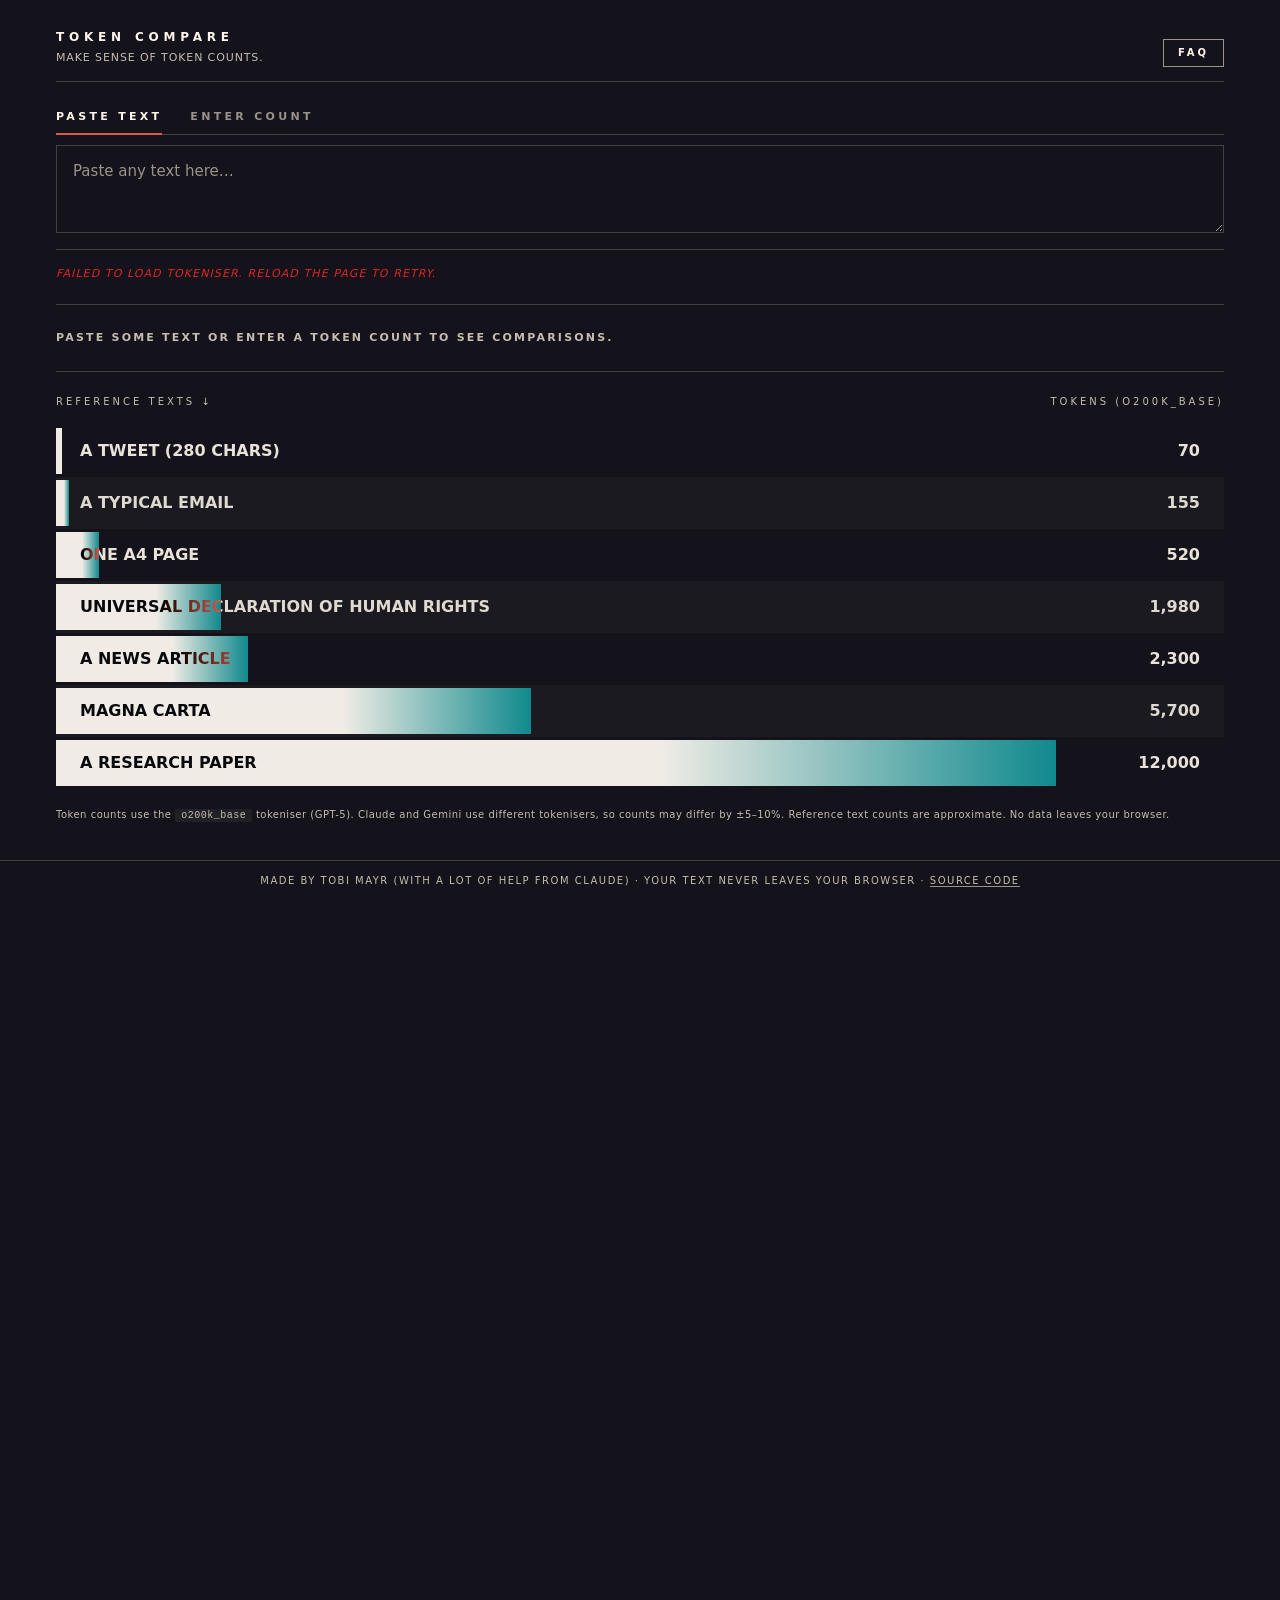
<file: index.html>
<!doctype html>
<html lang="en">
<head>
  <meta charset="utf-8" />
  <meta name="viewport" content="width=device-width, initial-scale=1" />
  <title>Token Compare: make sense of token counts</title>
  <meta name="description" content="Compare token counts to familiar texts. Paste any text or enter a number, and see what it adds up to in tweets, Harry Potter books, and Wikipedias." />
  <link rel="canonical" href="https://token-compare.com/" />

  <!-- Open Graph / Facebook -->
  <meta property="og:type" content="website" />
  <meta property="og:url" content="https://token-compare.com/" />
  <meta property="og:title" content="Token Compare: make sense of token counts" />
  <meta property="og:description" content="Paste any text or enter a token count, and see what it adds up to in tweets, Harry Potter books, and Wikipedias." />
  <meta property="og:image" content="https://token-compare.com/tokencompare.png" />
  <meta property="og:image:width" content="1200" />
  <meta property="og:image:height" content="630" />
  <meta property="og:image:alt" content="Token Compare app showing a token count compared to familiar reference texts on a horizontal bar chart." />

  <!-- Twitter / X -->
  <meta name="twitter:card" content="summary_large_image" />
  <meta name="twitter:title" content="Token Compare: make sense of token counts" />
  <meta name="twitter:description" content="Paste any text or enter a token count, and see what it adds up to in tweets, Harry Potter books, and Wikipedias." />
  <meta name="twitter:image" content="https://token-compare.com/tokencompare.png" />

  <link rel="icon" href="data:image/svg+xml,<svg xmlns=%22http://www.w3.org/2000/svg%22 viewBox=%220 0 100 100%22><text y=%22.9em%22 font-size=%2290%22>%F0%9F%93%8F</text></svg>" />
  <link rel="stylesheet" href="style.css" />

  <script type="application/ld+json">
  {
    "@context": "https://schema.org",
    "@type": "WebApplication",
    "name": "Token Compare",
    "url": "https://token-compare.com/",
    "description": "Compare token counts to familiar texts. Paste any text or enter a number, and see what it adds up to in tweets, Harry Potter books, and Wikipedias.",
    "applicationCategory": "DeveloperApplication",
    "operatingSystem": "Any",
    "browserRequirements": "Requires JavaScript",
    "offers": {
      "@type": "Offer",
      "price": "0",
      "priceCurrency": "EUR"
    },
    "author": {
      "@type": "Person",
      "name": "Tobi Mayr"
    }
  }
  </script>
  <!-- Privacy-friendly analytics by Plausible -->
  <script async src="https://plausible.io/js/pa-c5-wklmhSNoTqLGx3rVY_.js"></script>
  <script>
    window.plausible = window.plausible || function() { (window.plausible.q = window.plausible.q || []).push(arguments) }, plausible.init = plausible.init || function(i) { plausible.o = i || {} };
    plausible.init()
  </script>
</head>
<body>
  <div class="scroll-stage">
    <main class="main-view" aria-label="Token comparison tool">
      <header class="site-header">
        <div>
          <h1>Token Compare</h1>
          <p class="tagline">Make sense of token counts.</p>
        </div>
        <nav class="site-header-nav">
          <button class="share-btn" id="share-btn" type="button" hidden aria-label="Copy a shareable link to this view">Share link <span class="share-btn-arrow" aria-hidden="true">→</span></button>
          <a href="/faq/">FAQ</a>
        </nav>
      </header>
      <section class="inputs">
        <div class="tabs" role="tablist">
          <button class="tab is-active" role="tab" aria-selected="true" data-mode="paste">Paste text</button>
          <button class="tab" role="tab" aria-selected="false" data-mode="count">Enter count</button>
        </div>

        <div class="tab-panel" data-panel="paste">
          <textarea
            id="paste-input"
            placeholder="Paste any text here…"
            aria-label="Text to tokenise"
            spellcheck="false"
            autocomplete="off"
          ></textarea>
        </div>

        <div class="tab-panel is-hidden" data-panel="count">
          <input
            id="count-input"
            type="text"
            inputmode="numeric"
            placeholder="e.g. 5000"
            aria-label="Token count"
            autocomplete="off"
          />
          <p class="count-hint">Enter a token count directly. Useful for things like API spend.</p>
        </div>

        <div class="stats-row">
          <p class="stats" id="stats" aria-live="polite">
            <span class="stats-loading">Loading tokeniser…</span>
          </p>
        </div>
      </section>

      <section class="output">
        <div class="comparison" id="comparison" aria-live="polite">
          <div class="comparison-empty" id="comparison-empty">Paste some text or enter a token count to see comparisons.</div>
          <div class="comparison-content" id="comparison-content" hidden>
            That's about
            <span class="comparison-num" id="comparison-num-primary"></span>
            <button class="ref-chip" id="ref-chip-primary" type="button" data-target="primary" aria-haspopup="listbox" aria-expanded="false"><span class="ref-chip-label" id="ref-chip-label-primary"></span><span class="ref-chip-arrow" aria-hidden="true">▾</span></button><span class="comparison-secondary" id="comparison-secondary">, or
            <span class="comparison-num" id="comparison-num-secondary"></span>
            <button class="ref-chip" id="ref-chip-secondary" type="button" data-target="secondary" aria-haspopup="listbox" aria-expanded="false"><span class="ref-chip-label" id="ref-chip-label-secondary"></span><span class="ref-chip-arrow" aria-hidden="true">▾</span></button></span>.
          </div>
        </div>
      </section>

      <section class="chart-section" aria-label="Reference texts comparison">
        <div class="chart-meta" aria-hidden="true">
          <span>Reference texts ↓</span>
          <span>Tokens (o200k_base)</span>
        </div>
        <ol class="bars" id="bars"></ol>
        <p class="disclaimer">
          Token counts use the <code>o200k_base</code> tokeniser (GPT-5).
          Claude and Gemini use different tokenisers, so counts may differ by ±5–10%.
          Reference text counts are approximate. No data leaves your browser.
        </p>
      </section>
    </main>

    <div class="scroll-driver" id="scroll-driver" aria-hidden="true"></div>
  </div>

  <footer class="site-footer">
    <p>Made by Tobi Mayr (with a lot of help from Claude) · your text never leaves your browser · <a href="https://github.com/TobiMayr/tokencompare" target="_blank" rel="noopener noreferrer">source code</a></p>
  </footer>

  <div class="ref-popover" id="ref-popover" role="listbox" aria-hidden="true" aria-label="Choose a reference text">
    <div class="ref-popover-header">Choose a reference text</div>
    <ul class="ref-list" id="ref-list"></ul>
  </div>

  <script type="module" src="app.js"></script>
</body>
</html>
</file>
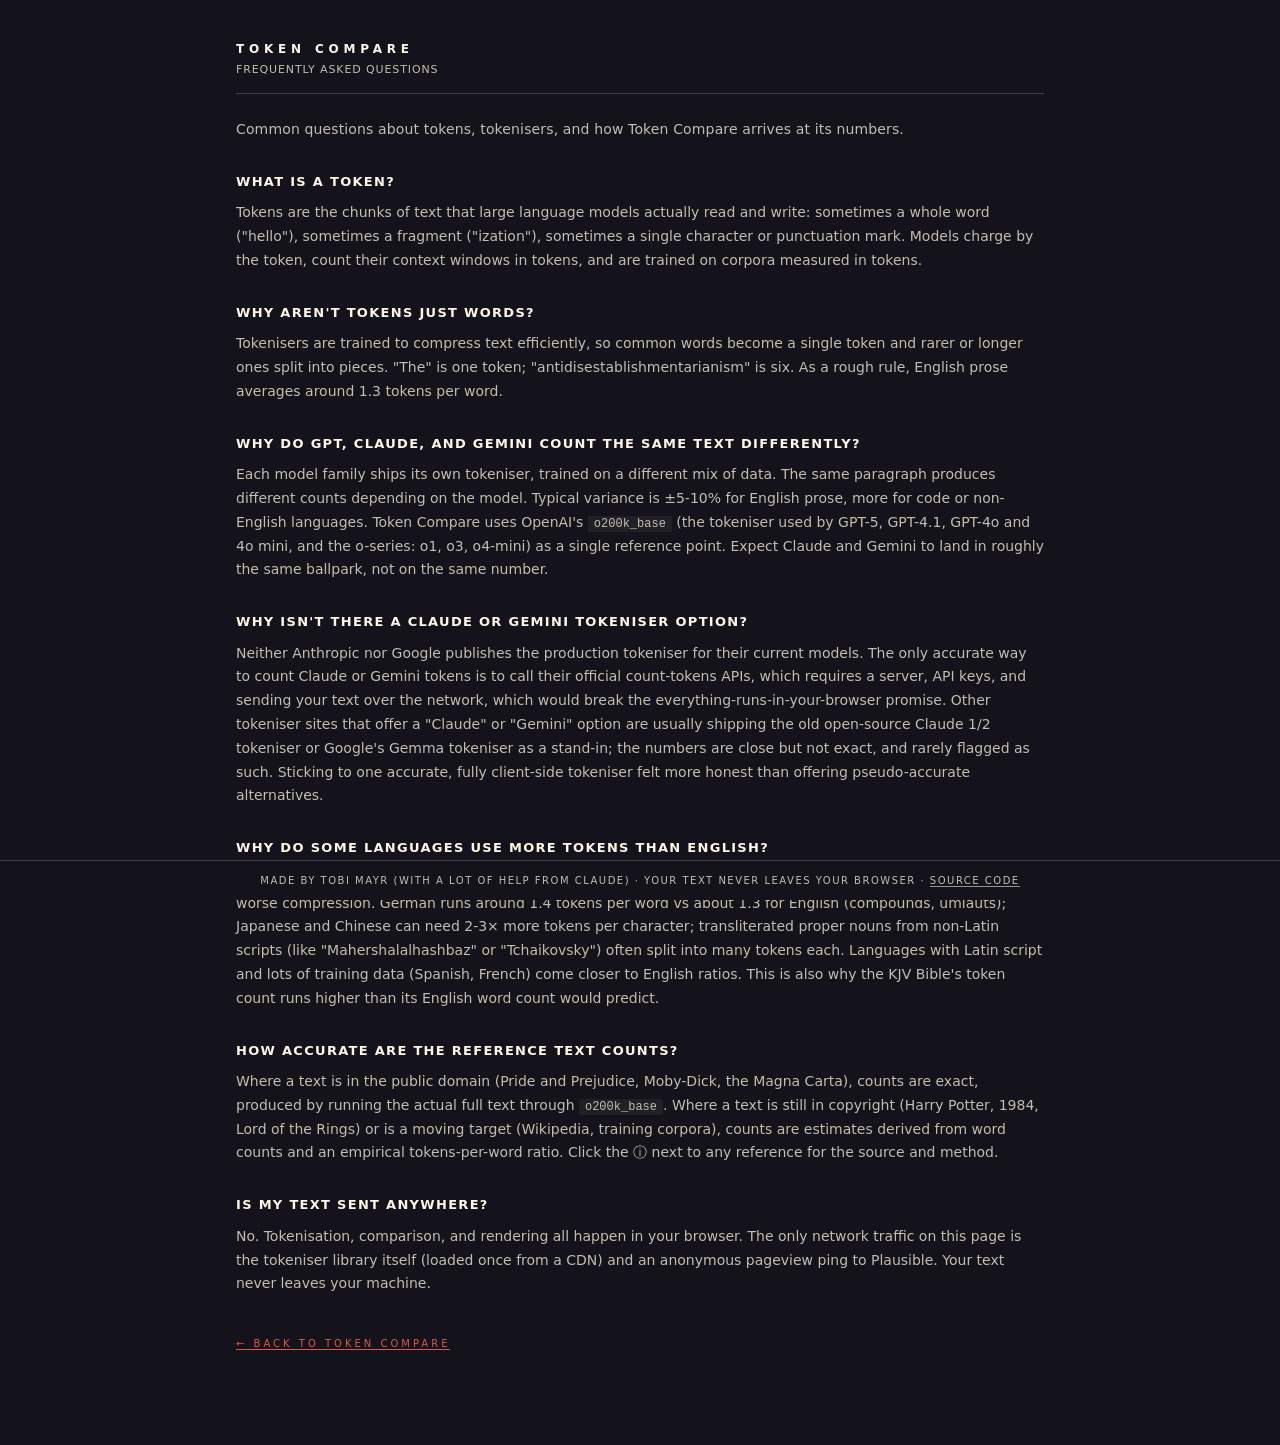
<file: faq/index.html>
<!doctype html>
<html lang="en">
<head>
  <meta charset="utf-8" />
  <meta name="viewport" content="width=device-width, initial-scale=1" />
  <title>FAQ | Token Compare</title>
  <meta name="description" content="Frequently asked questions about tokens, tokenisers, and how Token Compare's reference numbers are calculated." />
  <link rel="canonical" href="https://token-compare.com/faq/" />

  <!-- Open Graph / Facebook -->
  <meta property="og:type" content="website" />
  <meta property="og:url" content="https://token-compare.com/faq/" />
  <meta property="og:title" content="FAQ | Token Compare" />
  <meta property="og:description" content="Common questions about tokens, tokenisers, and how Token Compare arrives at its numbers." />
  <meta property="og:image" content="https://token-compare.com/tokencompare.png" />
  <meta property="og:image:width" content="1200" />
  <meta property="og:image:height" content="630" />
  <meta property="og:image:alt" content="Token Compare app showing a token count compared to familiar reference texts on a horizontal bar chart." />

  <!-- Twitter / X -->
  <meta name="twitter:card" content="summary_large_image" />
  <meta name="twitter:title" content="FAQ | Token Compare" />
  <meta name="twitter:description" content="Common questions about tokens, tokenisers, and how Token Compare arrives at its numbers." />
  <meta name="twitter:image" content="https://token-compare.com/tokencompare.png" />

  <link rel="icon" href="data:image/svg+xml,<svg xmlns=%22http://www.w3.org/2000/svg%22 viewBox=%220 0 100 100%22><text y=%22.9em%22 font-size=%2290%22>%F0%9F%93%8F</text></svg>" />
  <link rel="stylesheet" href="../style.css" />

  <script type="application/ld+json">
  {
    "@context": "https://schema.org",
    "@type": "FAQPage",
    "mainEntity": [
      {
        "@type": "Question",
        "name": "What is a token?",
        "acceptedAnswer": {
          "@type": "Answer",
          "text": "Tokens are the chunks of text that large language models actually read and write: sometimes a whole word ('hello'), sometimes a fragment ('ization'), sometimes a single character or punctuation mark. Models charge by the token, count their context windows in tokens, and are trained on corpora measured in tokens."
        }
      },
      {
        "@type": "Question",
        "name": "Why aren't tokens just words?",
        "acceptedAnswer": {
          "@type": "Answer",
          "text": "Tokenisers are trained to compress text efficiently, so common words become a single token and rarer or longer ones split into pieces. 'The' is one token; 'antidisestablishmentarianism' is six. As a rough rule, English prose averages around 1.3 tokens per word."
        }
      },
      {
        "@type": "Question",
        "name": "Why do GPT, Claude, and Gemini count the same text differently?",
        "acceptedAnswer": {
          "@type": "Answer",
          "text": "Each model family ships its own tokeniser, trained on a different mix of data. The same paragraph produces different counts depending on the model. Typical variance is ±5-10% for English prose, more for code or non-English languages. Token Compare uses OpenAI's o200k_base (the tokeniser used by GPT-5, GPT-4.1, GPT-4o and 4o mini, and the o-series: o1, o3, o4-mini) as a single reference point. Expect Claude and Gemini to land in roughly the same ballpark, not on the same number."
        }
      },
      {
        "@type": "Question",
        "name": "Why isn't there a Claude or Gemini tokeniser option?",
        "acceptedAnswer": {
          "@type": "Answer",
          "text": "Neither Anthropic nor Google publishes the production tokeniser for their current models. The only accurate way to count Claude or Gemini tokens is to call their official count-tokens APIs, which requires a server, API keys, and sending your text over the network, which would break the everything-runs-in-your-browser promise. Other tokeniser sites that offer a 'Claude' or 'Gemini' option are usually shipping the old open-source Claude 1/2 tokeniser or Google's Gemma tokeniser as a stand-in; the numbers are close but not exact, and rarely flagged as such. Sticking to one accurate, fully client-side tokeniser felt more honest than offering pseudo-accurate alternatives."
        }
      },
      {
        "@type": "Question",
        "name": "Why do some languages use more tokens than English?",
        "acceptedAnswer": {
          "@type": "Answer",
          "text": "Most production tokenisers were trained on data heavily skewed toward English, so many other languages get worse compression. German runs around 1.4 tokens per word vs about 1.3 for English (compounds, umlauts); Japanese and Chinese can need 2-3× more tokens per character; transliterated proper nouns from non-Latin scripts (like 'Mahershalalhashbaz' or 'Tchaikovsky') often split into many tokens each. Languages with Latin script and lots of training data (Spanish, French) come closer to English ratios. This is also why the KJV Bible's token count runs higher than its English word count would predict."
        }
      },
      {
        "@type": "Question",
        "name": "How accurate are the reference text counts?",
        "acceptedAnswer": {
          "@type": "Answer",
          "text": "Where a text is in the public domain (Pride and Prejudice, Moby-Dick, the Magna Carta), counts are exact, produced by running the actual full text through o200k_base. Where a text is still in copyright (Harry Potter, 1984, Lord of the Rings) or is a moving target (Wikipedia, training corpora), counts are estimates derived from word counts and an empirical tokens-per-word ratio. Click the info icon next to any reference for the source and method."
        }
      },
      {
        "@type": "Question",
        "name": "Is my text sent anywhere?",
        "acceptedAnswer": {
          "@type": "Answer",
          "text": "No. Tokenisation, comparison, and rendering all happen in your browser. The only network traffic on this page is the tokeniser library itself (loaded once from a CDN) and an anonymous pageview ping to Plausible. Your text never leaves your machine."
        }
      }
    ]
  }
  </script>

  <!-- Privacy-friendly analytics by Plausible -->
  <script async src="https://plausible.io/js/pa-c5-wklmhSNoTqLGx3rVY_.js"></script>
  <script>
    window.plausible = window.plausible || function() { (window.plausible.q = window.plausible.q || []).push(arguments) }, plausible.init = plausible.init || function(i) { plausible.o = i || {} };
    plausible.init()
  </script>
</head>
<body>
  <main class="content-view">
    <header class="site-header">
      <div>
        <h1><a href="/" class="home-link">Token Compare</a></h1>
        <p class="tagline">Frequently asked questions</p>
      </div>
    </header>

    <p class="content-intro">Common questions about tokens, tokenisers, and how Token Compare arrives at its numbers.</p>

    <section class="faq">
      <h2>What is a token?</h2>
      <p>Tokens are the chunks of text that large language models actually read and write: sometimes a whole word ("hello"), sometimes a fragment ("ization"), sometimes a single character or punctuation mark. Models charge by the token, count their context windows in tokens, and are trained on corpora measured in tokens.</p>

      <h2>Why aren't tokens just words?</h2>
      <p>Tokenisers are trained to compress text efficiently, so common words become a single token and rarer or longer ones split into pieces. "The" is one token; "antidisestablishmentarianism" is six. As a rough rule, English prose averages around 1.3 tokens per word.</p>

      <h2>Why do GPT, Claude, and Gemini count the same text differently?</h2>
      <p>Each model family ships its own tokeniser, trained on a different mix of data. The same paragraph produces different counts depending on the model. Typical variance is ±5-10% for English prose, more for code or non-English languages. Token Compare uses OpenAI's <code>o200k_base</code> (the tokeniser used by GPT-5, GPT-4.1, GPT-4o and 4o mini, and the o-series: o1, o3, o4-mini) as a single reference point. Expect Claude and Gemini to land in roughly the same ballpark, not on the same number.</p>

      <h2>Why isn't there a Claude or Gemini tokeniser option?</h2>
      <p>Neither Anthropic nor Google publishes the production tokeniser for their current models. The only accurate way to count Claude or Gemini tokens is to call their official count-tokens APIs, which requires a server, API keys, and sending your text over the network, which would break the everything-runs-in-your-browser promise. Other tokeniser sites that offer a "Claude" or "Gemini" option are usually shipping the old open-source Claude 1/2 tokeniser or Google's Gemma tokeniser as a stand-in; the numbers are close but not exact, and rarely flagged as such. Sticking to one accurate, fully client-side tokeniser felt more honest than offering pseudo-accurate alternatives.</p>

      <h2>Why do some languages use more tokens than English?</h2>
      <p>Most production tokenisers were trained on data heavily skewed toward English, so many other languages get worse compression. German runs around 1.4 tokens per word vs about 1.3 for English (compounds, umlauts); Japanese and Chinese can need 2-3× more tokens per character; transliterated proper nouns from non-Latin scripts (like "Mahershalalhashbaz" or "Tchaikovsky") often split into many tokens each. Languages with Latin script and lots of training data (Spanish, French) come closer to English ratios. This is also why the KJV Bible's token count runs higher than its English word count would predict.</p>

      <h2>How accurate are the reference text counts?</h2>
      <p>Where a text is in the public domain (Pride and Prejudice, Moby-Dick, the Magna Carta), counts are exact, produced by running the actual full text through <code>o200k_base</code>. Where a text is still in copyright (Harry Potter, 1984, Lord of the Rings) or is a moving target (Wikipedia, training corpora), counts are estimates derived from word counts and an empirical tokens-per-word ratio. Click the ⓘ next to any reference for the source and method.</p>

      <h2>Is my text sent anywhere?</h2>
      <p>No. Tokenisation, comparison, and rendering all happen in your browser. The only network traffic on this page is the tokeniser library itself (loaded once from a CDN) and an anonymous pageview ping to Plausible. Your text never leaves your machine.</p>
    </section>

    <p class="content-back"><a href="/">← Back to Token Compare</a></p>
  </main>

  <footer class="site-footer">
    <p>Made by Tobi Mayr (with a lot of help from Claude) · your text never leaves your browser · <a href="https://github.com/TobiMayr/tokencompare" target="_blank" rel="noopener noreferrer">source code</a></p>
  </footer>
</body>
</html>
</file>
<file: style.css>
:root {
  --bg: #14121a;
  --ink: #fff5e8;
  --ink-soft: #c4bdb0;
  --ink-faint: #9a9389;
  --line: rgba(232, 227, 216, 0.22);
  --accent: #d85a4a;
  --accent-soft: rgba(216, 90, 74, 0.16);
  --bar: #f0ece5;
  --zebra: rgba(232, 227, 216, 0.04);
  --footnote-ink: #14121a;
  --max-w: 1280px;
  --max-w-text: 920px;
  --footer-h: 44px;
}

* { box-sizing: border-box; }

html, body {
  margin: 0;
  padding: 0;
  background: var(--bg);
  color: var(--ink);
  font-family: 'Inter', system-ui, -apple-system, BlinkMacSystemFont, "Segoe UI", Roboto, "Helvetica Neue", Arial, sans-serif;
  font-feature-settings: "ss01", "cv11", "tnum";
  font-size: 15px;
  line-height: 1.5;
  -webkit-font-smoothing: antialiased;
  -moz-osx-font-smoothing: grayscale;
}

button {
  font-family: inherit;
  font-size: inherit;
  cursor: pointer;
}

code {
  font-family: ui-monospace, SFMono-Regular, "SF Mono", Menlo, Consolas, monospace;
  font-size: 0.85em;
  background: rgba(255, 255, 255, 0.06);
  padding: 1px 6px;
  color: var(--ink-soft);
  border-radius: 2px;
}

/* ----- Header ----- */

.site-header {
  display: flex;
  align-items: flex-end;
  justify-content: space-between;
  gap: 16px;
  border-bottom: 1px solid var(--line);
  padding: 0 0 14px;
  flex-shrink: 0;
}

.site-header h1 {
  margin: 0;
  font-size: 12px;
  font-weight: 700;
  color: var(--ink);
  text-transform: uppercase;
  letter-spacing: 0.4em;
}

.tagline {
  margin: 4px 0 0;
  color: var(--ink-soft);
  font-size: 11px;
  letter-spacing: 0.08em;
  text-transform: uppercase;
}

.site-header-nav {
  display: flex;
  gap: 10px;
  align-items: center;
}

.site-header-nav a,
.site-header-nav .share-btn {
  display: inline-flex;
  align-items: center;
  gap: 8px;
  background: transparent;
  color: var(--ink);
  text-decoration: none;
  font-family: inherit;
  font-size: 10px;
  font-weight: 700;
  letter-spacing: 0.3em;
  text-transform: uppercase;
  line-height: 1;
  border: 1px solid var(--ink-faint);
  padding: 8px 14px;
  white-space: nowrap;
  transition: color 120ms ease, border-color 120ms ease, background 120ms ease;
}

.site-header-nav a:hover,
.site-header-nav .share-btn:hover {
  color: var(--accent);
  border-color: var(--accent);
}

.share-btn-arrow {
  display: inline-block;
  transition: transform 200ms cubic-bezier(0.22, 1, 0.36, 1);
}

.site-header-nav .share-btn:hover .share-btn-arrow {
  transform: translateX(3px);
}

/* ----- Scroll stage / main view ----- */

.scroll-stage {
  position: relative;
}

.main-view {
  position: sticky;
  top: 0;
  height: 100vh;
  max-width: var(--max-w);
  margin: 0 auto;
  padding: 28px 56px calc(var(--footer-h) + 16px);
  display: flex;
  flex-direction: column;
  gap: 18px;
  background: var(--bg);
  z-index: 2;
}

/* ----- Inputs ----- */

.inputs {
  display: flex;
  flex-direction: column;
  gap: 10px;
  width: 100%;
}

.output {
  width: 100%;
}

.tabs {
  display: flex;
  gap: 0;
  border-bottom: 1px solid var(--line);
}

.tab {
  background: transparent;
  border: none;
  border-bottom: 2px solid transparent;
  padding: 10px 0;
  margin-right: 28px;
  color: var(--ink-faint);
  font-size: 11px;
  font-weight: 700;
  letter-spacing: 0.3em;
  text-transform: uppercase;
  margin-bottom: -1px;
  transition: color 120ms ease, border-color 120ms ease;
}

.tab:hover {
  color: var(--ink-soft);
}

.tab.is-active {
  color: var(--ink);
  border-bottom-color: var(--accent);
}

.tab-panel {
  min-height: 94px;
}

.tab-panel.is-hidden {
  display: none;
}

#paste-input,
#count-input {
  width: 100%;
  background: transparent;
  border: 1px solid var(--line);
  padding: 14px 16px;
  color: var(--ink);
  font-family: inherit;
  font-size: 15px;
  line-height: 1.5;
  outline: none;
  transition: border-color 120ms ease, box-shadow 120ms ease;
}

#paste-input {
  min-height: 88px;
  max-height: 22vh;
  resize: vertical;
}

#count-input {
  font-family: ui-monospace, SFMono-Regular, "SF Mono", Menlo, monospace;
  font-size: 20px;
  font-weight: 700;
  letter-spacing: 0.02em;
}

#paste-input:focus,
#count-input:focus {
  border-color: var(--accent);
  box-shadow: inset 0 0 0 1px var(--accent);
}

#paste-input::placeholder,
#count-input::placeholder {
  color: var(--ink-faint);
}

.count-hint {
  margin: 6px 0 0;
  color: var(--ink-soft);
  font-size: 10px;
  letter-spacing: 0.18em;
  text-transform: uppercase;
}

.stats-row {
  display: flex;
  justify-content: space-between;
  align-items: baseline;
  gap: 12px;
  border-top: 1px solid var(--line);
  padding-top: 12px;
  margin: 0;
}

.stats {
  margin: 0;
  color: var(--ink-soft);
  font-size: 11px;
  letter-spacing: 0.15em;
  text-transform: uppercase;
  font-variant-numeric: tabular-nums;
  min-height: 24px;
  display: flex;
  align-items: center;
}

.stats strong {
  color: var(--ink);
  font-weight: 700;
  font-size: 16px;
  letter-spacing: 0;
  text-transform: none;
  margin-right: 7px;
}

.stats-loading {
  color: var(--ink-faint);
  font-style: italic;
  letter-spacing: 0.1em;
  text-transform: uppercase;
}

.share-btn:focus-visible {
  outline: none;
  border-color: var(--accent);
  box-shadow: inset 0 0 0 1px var(--accent);
}

.share-btn.is-success {
  border-color: var(--accent);
  color: var(--accent);
}

.share-btn[hidden] {
  display: none;
}

/* ----- Comparison sentence ----- */

.comparison {
  margin: 0;
  padding: 18px 0;
  border-top: 1px solid var(--line);
  border-bottom: 1px solid var(--line);
  font-size: 20px;
  font-weight: 500;
  line-height: 1.45;
  color: var(--ink-soft);
  letter-spacing: -0.01em;
  min-height: 68px;
  display: flex;
  align-items: center;
}

.comparison-empty {
  color: var(--ink-soft);
  font-size: 11px;
  letter-spacing: 0.2em;
  text-transform: uppercase;
  font-weight: 600;
}

.comparison-num {
  color: var(--accent);
  font-weight: 800;
  font-variant-numeric: tabular-nums;
  margin-right: 8px;
}

/* ----- Reference chip ----- */

.ref-chip {
  display: inline-flex;
  align-items: center;
  gap: 8px;
  padding: 4px 10px 4px 12px;
  background: var(--ink);
  color: var(--footnote-ink);
  border: none;
  font: inherit;
  font-size: 0.78em;
  font-weight: 700;
  line-height: 1.3;
  vertical-align: baseline;
  text-transform: uppercase;
  letter-spacing: 0.02em;
  white-space: nowrap;
  transition: background 120ms ease, color 120ms ease;
}

.ref-chip:hover {
  background: var(--accent);
  color: var(--ink);
}

.ref-chip:focus-visible {
  outline: none;
  box-shadow: 0 0 0 2px var(--accent);
}

.ref-chip[aria-expanded="true"] {
  background: var(--accent);
  color: var(--ink);
}

.ref-chip-arrow {
  display: inline-block;
  font-size: 0.7em;
  line-height: 1;
  opacity: 0.7;
  transition: transform 200ms cubic-bezier(0.22, 1, 0.36, 1);
}

.ref-chip[aria-expanded="true"] .ref-chip-arrow {
  transform: rotate(180deg);
}

/* ----- Reference popover ----- */

.ref-popover {
  position: fixed;
  top: 0;
  left: 0;
  background: var(--ink);
  color: var(--footnote-ink);
  border: none;
  box-shadow:
    0 0 0 1px var(--ink),
    8px 8px 0 var(--accent);
  padding: 0;
  z-index: 100;
  min-width: 320px;
  max-width: min(420px, calc(100vw - 32px));
  max-height: min(420px, calc(100vh - 80px));
  display: flex;
  flex-direction: column;
  opacity: 0;
  transform: translateY(-6px);
  transform-origin: top left;
  visibility: hidden;
  pointer-events: none;
  transition:
    opacity 160ms ease,
    transform 180ms cubic-bezier(0.22, 1, 0.36, 1),
    visibility 0s linear 180ms;
}

.ref-popover.is-open {
  opacity: 1;
  transform: translateY(0);
  visibility: visible;
  pointer-events: auto;
  transition:
    opacity 160ms ease,
    transform 180ms cubic-bezier(0.22, 1, 0.36, 1),
    visibility 0s;
}

.ref-popover-header {
  padding: 12px 14px;
  border-bottom: 1px solid #e0dccc;
  font-size: 10px;
  font-weight: 700;
  letter-spacing: 0.3em;
  text-transform: uppercase;
  color: var(--footnote-ink);
  background: #ebe6da;
  flex-shrink: 0;
}

.ref-list {
  list-style: none;
  margin: 0;
  padding: 4px;
  overflow-y: auto;
}

.ref-item {
  display: grid;
  grid-template-columns: 1fr auto auto;
  gap: 12px;
  align-items: center;
  padding: 9px 12px;
  cursor: pointer;
  font-size: 12px;
  color: var(--footnote-ink);
  border: 1px solid transparent;
  transition: background 100ms ease, color 100ms ease;
}

.ref-item + .ref-item {
  border-top: 1px solid #e8e2d3;
}

.ref-item:hover {
  background: #ebe6da;
}

.ref-item.is-selected {
  background: var(--accent);
  color: var(--ink);
}

.ref-item-label {
  font-weight: 600;
  text-transform: uppercase;
  letter-spacing: 0.02em;
  font-size: 11px;
  white-space: nowrap;
  overflow: hidden;
  text-overflow: ellipsis;
}

.ref-item-count {
  color: var(--ink-faint);
  font-variant-numeric: tabular-nums;
  font-size: 11px;
  font-weight: 600;
}

.ref-item.is-selected .ref-item-count {
  color: rgba(255, 245, 232, 0.85);
}

.ref-item-ratio {
  font-size: 10px;
  font-weight: 800;
  font-variant-numeric: tabular-nums;
  color: var(--footnote-ink);
  background: #ddd6c5;
  padding: 3px 8px;
  min-width: 48px;
  text-align: center;
  letter-spacing: 0.02em;
}

.ref-item.is-selected .ref-item-ratio {
  background: rgba(255, 245, 232, 0.22);
  color: var(--ink);
}

/* ----- Chart ----- */

.chart-section {
  margin-top: 4px;
  flex: 1;
  display: flex;
  flex-direction: column;
  gap: 10px;
  min-height: 0;
  overflow: hidden;
}

.chart-meta {
  display: flex;
  justify-content: space-between;
  align-items: baseline;
  font-size: 10px;
  letter-spacing: 0.3em;
  text-transform: uppercase;
  color: var(--ink-soft);
  padding: 0 0 6px;
  flex-shrink: 0;
}

.bars {
  list-style: none;
  margin: 0;
  padding: 0;
  display: flex;
  flex-direction: column;
  isolation: isolate;
}

.bar-row {
  position: relative;
  order: var(--order, 0);
  height: var(--open-h, 52px);
  max-height: var(--open-h, 52px);
  width: 100%;
  opacity: 1;
  overflow: hidden;
  transition:
    max-height 480ms cubic-bezier(0.22, 1, 0.36, 1),
    height 900ms cubic-bezier(0.22, 1, 0.36, 1),
    opacity 320ms ease;
}

.bar-row[data-zebra="1"] {
  background: var(--zebra);
}

.bar-row.is-inactive {
  max-height: 0;
  opacity: 0;
  pointer-events: none;
}

.bar-fill {
  position: absolute;
  left: 0;
  top: 3px;
  height: 46px;
  width: 0;
  min-width: 1px;
  background: var(--bar);
  z-index: 1;
}

.bar-tick {
  position: absolute;
  top: 3px;
  height: 46px;
  z-index: 2;
  pointer-events: none;
  opacity: 0;
}

.bar-label {
  position: absolute;
  top: 26px;
  left: 24px;
  transform: translateY(-50%);
  z-index: 3;
  color: #e8e3d8;
  mix-blend-mode: difference;
  pointer-events: none;
  white-space: nowrap;
  font-size: 16px;
  font-weight: 700;
  letter-spacing: 0;
  text-transform: uppercase;
  line-height: 1;
  max-width: calc(100% - 160px);
  overflow: hidden;
  text-overflow: ellipsis;
}

.bar-label-text {
  display: inline-block;
  white-space: nowrap;
}

.bar-count {
  position: absolute;
  top: 26px;
  right: 24px;
  transform: translateY(-50%);
  z-index: 3;
  color: #e8e3d8;
  mix-blend-mode: difference;
  pointer-events: none;
  white-space: nowrap;
  font-size: 16px;
  font-weight: 700;
  font-variant-numeric: tabular-nums;
  letter-spacing: 0;
}

.bar-edge {
  position: absolute;
  left: 0;
  top: 3px;
  height: 46px;
  width: 0;
  background: var(--accent);
  z-index: 4;
  pointer-events: none;
  transition: width 160ms ease;
}

.bar-row[data-note-id]:hover .bar-edge,
.bar-row[data-note-id]:focus-visible .bar-edge {
  width: 4px;
}

.bar-note {
  position: absolute;
  left: 0;
  top: 0;
  bottom: 0;
  z-index: 6;
  display: flex;
  align-items: center;
  justify-content: flex-start;
  width: max-content;
  min-width: var(--bar-min-w, 0px);
  max-width: 100%;
  background: rgba(20, 18, 26, 0.88);
  backdrop-filter: blur(2px);
  border-left: 3px solid var(--accent);
  color: var(--ink);
  transform: translateX(-101%);
  opacity: 0;
  pointer-events: none;
  transition:
    transform 900ms cubic-bezier(0.22, 1, 0.36, 1),
    opacity 400ms ease;
}

.bar-note-inner {
  width: 100%;
  padding: 14px 48px;
  text-align: left;
  font-size: 13px;
  line-height: 1.5;
  letter-spacing: 0.01em;
}

.bar-row.is-open .bar-note {
  transform: translateX(0);
  opacity: 1;
  pointer-events: auto;
}

.bar-note a {
  color: var(--accent);
  text-decoration: underline;
  text-underline-offset: 2px;
}

.bar-row[data-note-id] {
  cursor: pointer;
}

.bar-row[data-note-id]:focus {
  outline: none;
}

.bar-row[data-note-id]:focus-visible {
  outline: 2px solid var(--accent);
  outline-offset: -2px;
}

/* User row */

.bar-row.is-user .bar-fill {
  background: var(--accent);
}

.bar-row.is-user .bar-label,
.bar-row.is-user .bar-count {
  mix-blend-mode: normal;
  color: var(--ink);
}

/* Editable user label */

.user-editable {
  cursor: text;
  pointer-events: auto;
  padding: 0 4px;
  margin: 0 -4px;
  outline: none;
  transition: background 120ms ease, box-shadow 120ms ease;
}

.bar-row.is-user .user-editable:hover {
  background: rgba(255, 245, 232, 0.16);
}

.bar-row.is-user .user-editable:focus {
  background: rgba(255, 245, 232, 0.22);
  box-shadow: 0 0 0 2px rgba(255, 245, 232, 0.4);
}

/* ----- Disclaimer ----- */

.disclaimer {
  margin: 8px 0 0;
  font-size: 10px;
  line-height: 1.6;
  color: var(--ink-soft);
  letter-spacing: 0.05em;
}

.disclaimer code {
  font-size: 10px;
}

/* ----- Scroll driver ----- */

.scroll-driver {
  pointer-events: none;
  position: relative;
  z-index: 1;
}

.scroll-step {
  height: 20vh;
  width: 100%;
}

/* ----- Footer ----- */

.site-footer {
  position: fixed;
  left: 0;
  right: 0;
  bottom: 0;
  z-index: 5;
  margin: 0;
  padding: 12px 56px;
  background: var(--bg);
  border-top: 1px solid var(--line);
  color: var(--ink-soft);
  font-size: 10px;
  letter-spacing: 0.15em;
  text-transform: uppercase;
  text-align: center;
}

.site-footer p {
  margin: 0 auto;
  max-width: var(--max-w);
}

.site-footer a {
  color: var(--ink-soft);
  text-decoration: none;
  border-bottom: 1px solid var(--ink-faint);
  transition: color 120ms ease, border-color 120ms ease;
}

.site-footer a:hover {
  color: var(--accent);
  border-color: var(--accent);
}

/* ----- Content pages (FAQ) ----- */

.content-view {
  max-width: var(--max-w-text);
  margin: 0 auto;
  padding: 40px 56px calc(var(--footer-h) + 40px);
}

.home-link {
  color: inherit;
  text-decoration: none;
  transition: color 120ms ease;
}

.home-link:hover {
  color: var(--accent);
}

.content-intro {
  color: var(--ink-soft);
  font-size: 14px;
  letter-spacing: 0.01em;
  margin: 24px 0 32px;
  line-height: 1.6;
}

.faq h2 {
  font-size: 13px;
  font-weight: 700;
  margin: 30px 0 10px;
  letter-spacing: 0.1em;
  text-transform: uppercase;
  color: var(--ink);
}

.faq p {
  margin: 0 0 18px;
  color: var(--ink-soft);
  line-height: 1.7;
  font-size: 14px;
}

.faq code {
  font-size: 12px;
}

.faq a {
  color: var(--accent);
  text-decoration: none;
  border-bottom: 1px solid var(--accent);
}

.content-back {
  margin-top: 40px;
  font-size: 10px;
  letter-spacing: 0.3em;
  text-transform: uppercase;
}

.content-back a {
  color: var(--accent);
  text-decoration: none;
  border-bottom: 1px solid var(--accent);
}

/* ----- Responsive ----- */

@media (max-width: 720px) {
  .main-view { padding: 20px 24px calc(var(--footer-h) + 16px); gap: 14px; }
  .site-footer { padding: 10px 24px; }
  .content-view { padding: 24px 24px calc(var(--footer-h) + 32px); }
}

@media (max-width: 540px) {
  .site-header h1 { font-size: 11px; letter-spacing: 0.32em; }
  .tagline { font-size: 10px; }
  .site-header-nav a { padding: 6px 10px; letter-spacing: 0.2em; }
  .tab { font-size: 10px; letter-spacing: 0.22em; margin-right: 18px; }
  #paste-input { min-height: 80px; font-size: 14px; }
  #count-input { font-size: 17px; }
  .stats strong { font-size: 14px; }
  .tab-panel { min-height: 86px; }
  .stats { min-height: 21px; }
  .comparison { font-size: 16px; padding: 14px 0; min-height: 52px; }
  .ref-chip { font-size: 0.72em; padding: 3px 8px 3px 10px; }
  .bar-row { height: var(--open-h, 44px); max-height: var(--open-h, 44px); }
  .bar-fill, .bar-tick, .bar-edge { height: 38px; }
  .bar-label, .bar-count { top: 22px; font-size: 13px; }
  .bar-label { left: 16px; max-width: calc(100% - 100px); }
  .bar-count { right: 16px; }
  .bar-note-inner { padding: 12px 20px; font-size: 12px; }
  .ref-popover { min-width: 280px; }
  .disclaimer { font-size: 10px; }
}

@media (prefers-reduced-motion: reduce) {
  .bar-fill,
  .bar-tick,
  .bar-row,
  .bar-note,
  .bar-edge,
  .tab,
  #paste-input,
  #count-input,
  .ref-chip-arrow,
  .ref-popover {
    transition: none !important;
  }
}
</file>
